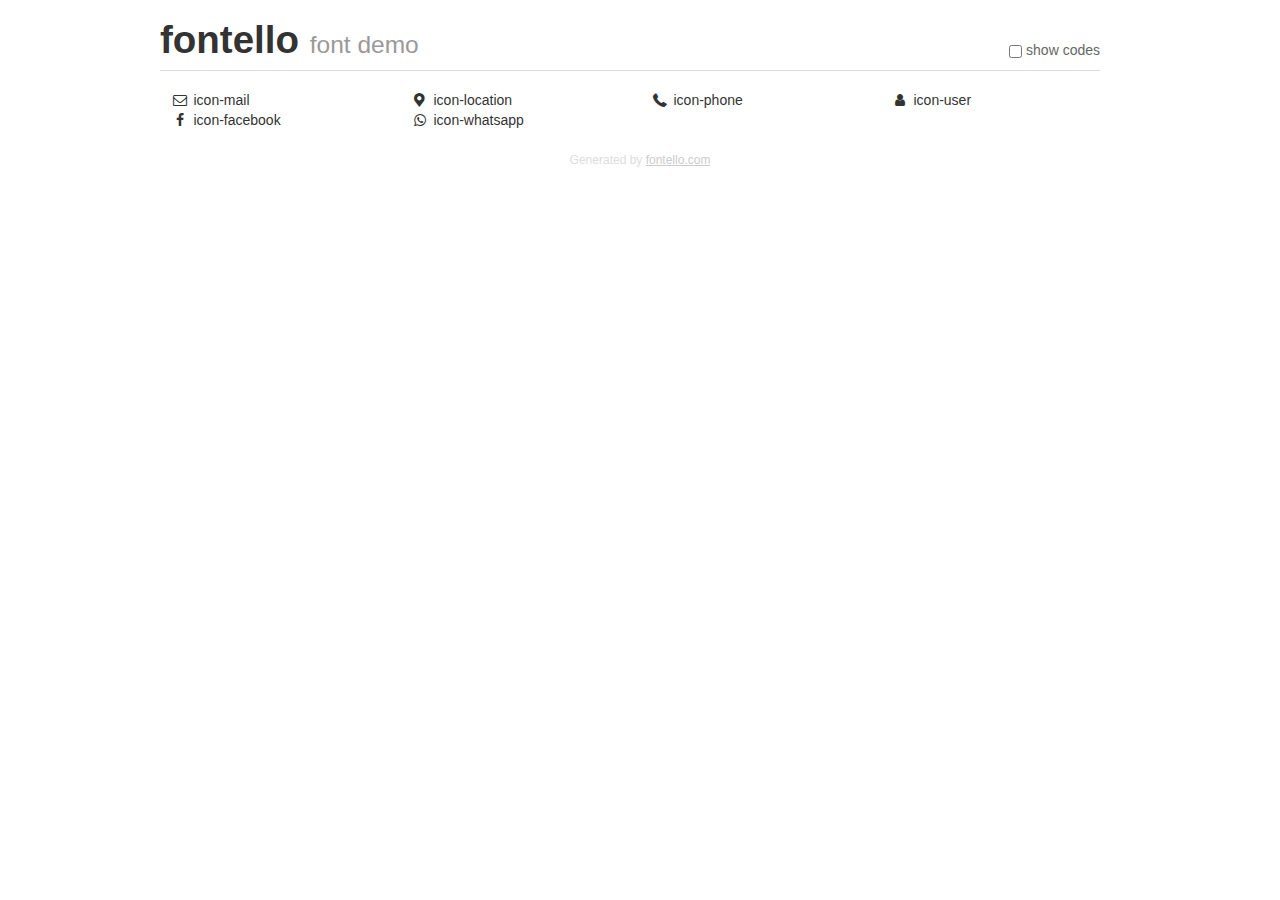
<file: fontello-67dcd4d9/demo.html>
<!DOCTYPE html>
<html>
  <head>
  <!--[if lt IE 9]><script language="javascript" type="text/javascript" src="//html5shim.googlecode.com/svn/trunk/html5.js"></script><![endif]-->
  <meta charset="UTF-8">
  <style>
    html {
      font-size: 100%;
      -webkit-text-size-adjust: 100%;
      -ms-text-size-adjust: 100%;
    }
    a:focus {
      outline: thin dotted #333;
      outline: 5px auto -webkit-focus-ring-color;
      outline-offset: -2px;
    }
    a:hover,
    a:active {
      outline: 0;
    }
    input {
      margin: 0;
      font-size: 100%;
      vertical-align: middle;
      *overflow: visible;
      line-height: normal;
    }
    input::-moz-focus-inner {
      padding: 0;
      border: 0;
    }
    body {
      margin: 0;
      font-family: "Helvetica Neue", Helvetica, Arial, sans-serif;
      font-size: 14px;
      line-height: 20px;
      color: #333;
      background-color: #fff;
    }
    a {
      color: #08c;
      text-decoration: none;
    }
    a:hover {
      color: #005580;
      text-decoration: underline;
    }
    .row {
      margin-left: -20px;
      *zoom: 1;
    }
    .row:before,
    .row:after {
      display: table;
      content: "";
      line-height: 0;
    }
    .row:after {
      clear: both;
    }
    .span3 {
      float: left;
      min-height: 1px;
      margin-left: 20px;
      width: 220px;
    }
    .container {
      width: 940px;
      margin-right: auto;
      margin-left: auto;
      *zoom: 1;
    }
    .container:before,
    .container:after {
      display: table;
      content: "";
      line-height: 0;
    }
    .container:after {
      clear: both;
    }
    small {
      font-size: 85%;
    }
    h1 {
      margin: 10px 0;
      font-family: inherit;
      font-weight: bold;
      line-height: 20px;
      color: inherit;
      text-rendering: optimizelegibility;
      line-height: 40px;
      font-size: 38.5px;
    }
    h1 small {
      font-weight: normal;
      line-height: 1;
      color: #999;
      font-size: 24.5px;
    }

    body {
      margin-top: 90px;
    }
    .header {
      position: fixed;
      top: 0;
      left: 50%;
      margin-left: -480px;
      background-color: #fff;
      border-bottom: 1px solid #ddd;
      padding-top: 10px;
      z-index: 10;
    }
    .footer {
      color: #ddd;
      font-size: 12px;
      text-align: center;
      margin-top: 20px;
    }
    .footer a {
      color: #ccc;
      text-decoration: underline;
    }
    .the-icons {
      font-size: 14px;
      line-height: 24px;
    }
    .switch {
      position: absolute;
      right: 0;
      bottom: 10px;
      color: #666;
    }
    .switch input {
      margin-right: 0.3em;
    }
    .codesOn .i-name {
      display: none;
    }
    .codesOn .i-code {
      display: inline;
    }
    .i-code {
      display: none;
    }
    @font-face {
      font-family: 'fontello';
      src: url('./font/fontello.eot?5915328');
      src: url('./font/fontello.eot?5915328#iefix') format('embedded-opentype'),
           url('./font/fontello.woff?5915328') format('woff'),
           url('./font/fontello.ttf?5915328') format('truetype'),
           url('./font/fontello.svg?5915328#fontello') format('svg');
      font-weight: normal;
      font-style: normal;
    }
    .demo-icon {
      font-family: "fontello";
      font-style: normal;
      font-weight: normal;
      speak: never;
     
      display: inline-block;
      text-decoration: inherit;
      width: 1em;
      margin-right: .2em;
      text-align: center;
      /* opacity: .8; */
     
      /* For safety - reset parent styles, that can break glyph codes*/
      font-variant: normal;
      text-transform: none;
     
      /* fix buttons height, for twitter bootstrap */
      line-height: 1em;
     
      /* Animation center compensation - margins should be symmetric */
      /* remove if not needed */
      margin-left: .2em;
     
      /* You can be more comfortable with increased icons size */
      /* font-size: 120%; */
     
      /* Font smoothing. That was taken from TWBS */
      -webkit-font-smoothing: antialiased;
      -moz-osx-font-smoothing: grayscale;
     
      /* Uncomment for 3D effect */
      /* text-shadow: 1px 1px 1px rgba(127, 127, 127, 0.3); */
    }
    </style>
    <link rel="stylesheet" href="css/animation.css"><!--[if IE 7]><link rel="stylesheet" href="css/" + font.fontname + "-ie7.css"><![endif]-->
    <script>
      function toggleCodes(on) {
        var obj = document.getElementById('icons');
      
        if (on) {
          obj.className += ' codesOn';
        } else {
          obj.className = obj.className.replace(' codesOn', '');
        }
      }
    </script>
  </head>
  <body>
    <div class="container header">
      <h1>fontello <small>font demo</small></h1>
      <label class="switch">
        <input type="checkbox" onclick="toggleCodes(this.checked)">show codes
      </label>
    </div>
    <div class="container" id="icons">
      <div class="row">
        <div class="span3" title="Code: 0xe801">
          <i class="demo-icon icon-mail">&#xe801;</i> <span class="i-name">icon-mail</span><span class="i-code">0xe801</span>
        </div>
        <div class="span3" title="Code: 0xe802">
          <i class="demo-icon icon-location">&#xe802;</i> <span class="i-name">icon-location</span><span class="i-code">0xe802</span>
        </div>
        <div class="span3" title="Code: 0xe803">
          <i class="demo-icon icon-phone">&#xe803;</i> <span class="i-name">icon-phone</span><span class="i-code">0xe803</span>
        </div>
        <div class="span3" title="Code: 0xe804">
          <i class="demo-icon icon-user">&#xe804;</i> <span class="i-name">icon-user</span><span class="i-code">0xe804</span>
        </div>
      </div>
      <div class="row">
        <div class="span3" title="Code: 0xf09a">
          <i class="demo-icon icon-facebook">&#xf09a;</i> <span class="i-name">icon-facebook</span><span class="i-code">0xf09a</span>
        </div>
        <div class="span3" title="Code: 0xf232">
          <i class="demo-icon icon-whatsapp">&#xf232;</i> <span class="i-name">icon-whatsapp</span><span class="i-code">0xf232</span>
        </div>
      </div>
    <div class="container footer">Generated by <a href="https://fontello.com">fontello.com</a></div>
  </body>
</html>
</file>
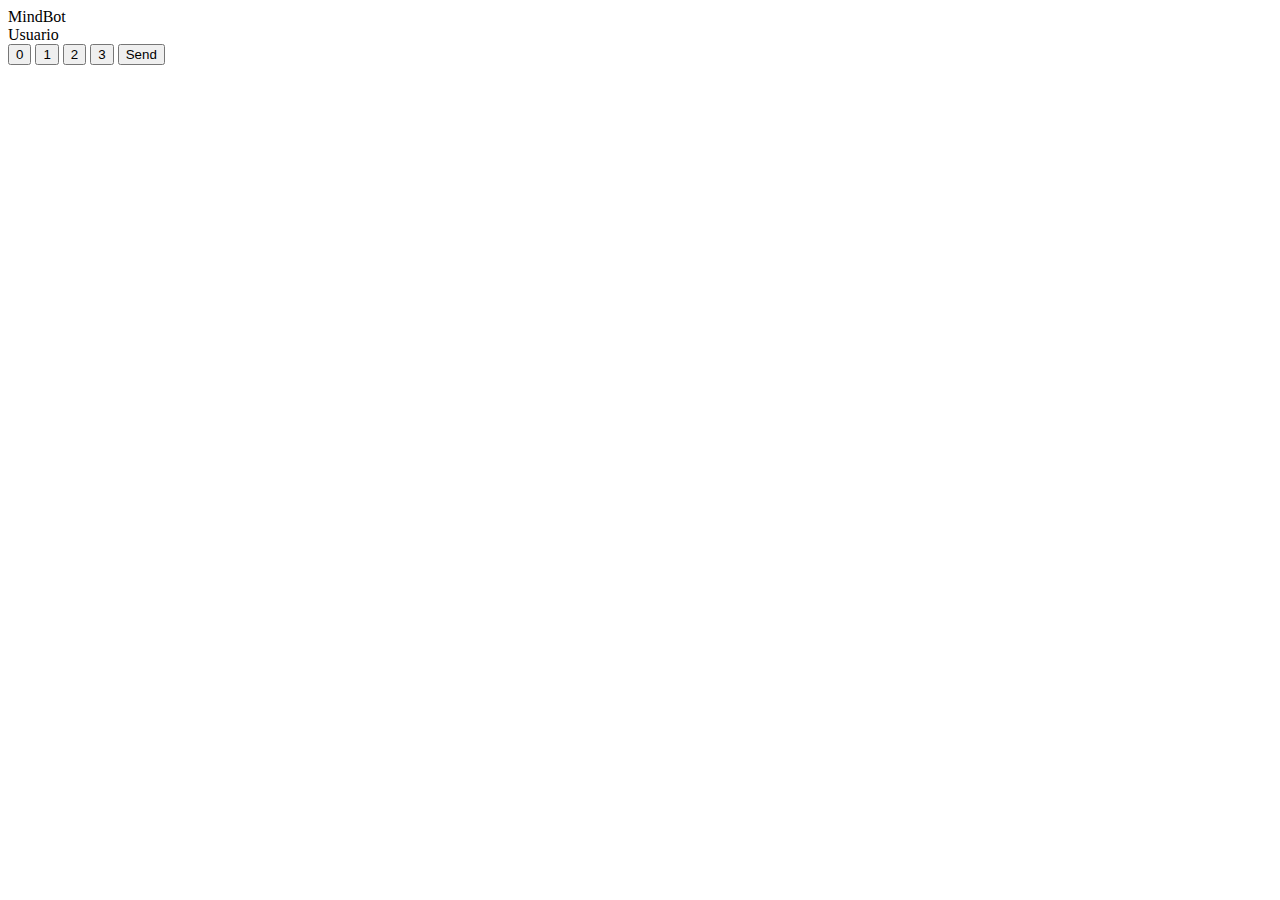
<file: public/chatbot.html>
<!DOCTYPE html>
<html lang="en">
	<head>
		<meta charset="UTF-8" />
		<meta http-equiv="X-UA-Compatible" content="IE=edge" />
		<meta name="viewport" content="width=device-width, initial-scale=1.0" />
		<title>Chatbot</title>
	</head>
	<body>
		<section class="msger">
			<header class="msger-header">
				<div class="msger-header-title">
					<i class="fas fa-comment-alt"></i>
				</div>
				<div class="msger-header-options">
					<span><i class="fas fa-cog"></i></span>
				</div>
			</header>

			<main class="msger-chat">
				<div class="msg left-msg">
					<div
						class="msg-img"
						style="
							background-image: url(https://image.flaticon.com/icons/svg/327/327779.svg);
						"
					></div>

					<div class="msg-bubble">
						<div class="msg-info">
							<div class="msg-info-name">MindBot</div>
						</div>

						<div class="msg-text"></div>
					</div>
				</div>

				<div class="msg right-msg">
					<div
						class="msg-img"
						style="
							background-image: url(https://image.flaticon.com/icons/svg/145/145867.svg);
						"
					></div>

					<div class="msg-bubble">
						<div class="msg-info">
							<div class="msg-info-name">Usuario</div>
						</div>

						<div class="msg-text"></div>
					</div>
				</div>
			</main>

			<form class="msger-inputarea">
				<input type="button" class="msger-input" value="0" name="0" />
				<input type="button" class="msger-input" value="1" name="1" />
				<input type="button" class="msger-input" value="2" name="2" />
				<input type="button" class="msger-input" value="3" name="3" />
				<button type="submit" class="msger-send-btn">Send</button>
			</form>
		</section>
	</body>
</html>
</file>
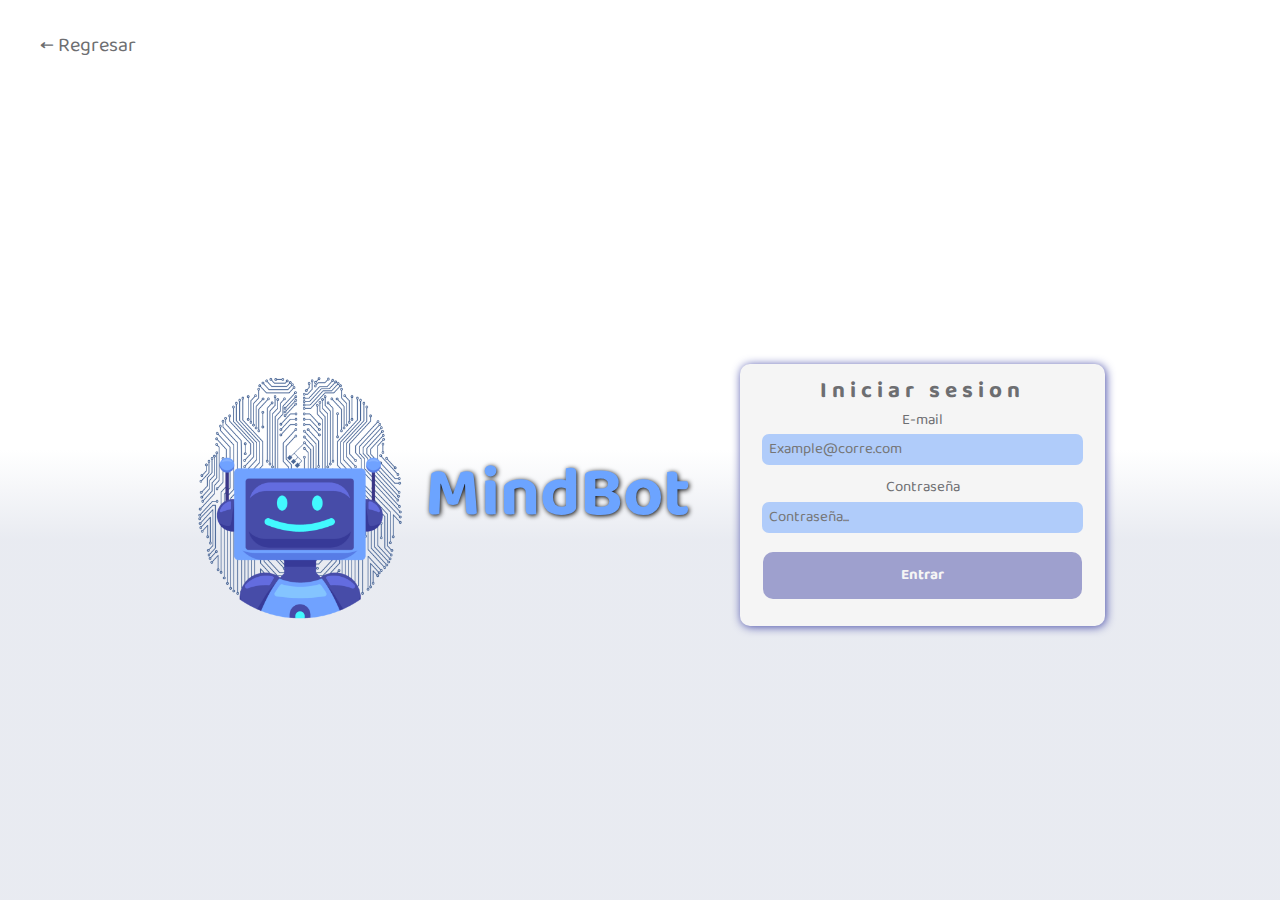
<file: public/iniciar_sesion.html>
<!DOCTYPE html>
<html lang="en">
	<head>
		<meta charset="UTF-8" />
		<meta http-equiv="X-UA-Compatible" content="IE=edge" />
		<meta name="viewport" content="width=device-width, initial-scale=1.0" />
		<!--Color web-->
		<meta name="theme-color" content="#6ca4ff" />
		<!--Palabras claves-->
		<meta name="keywords" content="PALABRAS, CLAVES, CON ESPACIOS" />
		<!--Descripcion-->
		<meta name="description" content="DESCRIPCION DE LA PAGINA" />
		<title>MindBot</title>
		<!--Normalize-->
		<link rel="stylesheet" href="css/normalize.css" />
		<link rel="preload" href="css/normalize.css" as="style" />
		<!--Google Fonts-->
		<link rel="preconnect" href="https://fonts.googleapis.com" />
		<link rel="preconnect" href="https://fonts.gstatic.com" crossorigin />
		<link
			href="https://fonts.googleapis.com/css2?family=Baloo+2:wght@400;500;700&display=swap"
			rel="stylesheet"
		/>
		<!--Hoja de estilos-->
		<link rel="preload" href="css/style.css" as="style" />
		<link href="css/style.css" rel="stylesheet" />
		<!--CSS animacion-->
		<link
			rel="stylesheet"
			href="https://cdnjs.cloudflare.com/ajax/libs/animate.css/4.1.1/animate.min.css"
		/>
		<!--Logo pestaña web-->
		<link rel="shortcut icon" type="image/x-ico" href="img/Logo - copia.ico" />
	</head>

	<body>
		<header class="back">
			<div class="max back__">
				<a class="back__enlace" href="index.html"> ← Regresar</a>
			</div>
		</header>
		<main>
			<div class="flex">
				<div class="left__inicar">
					<img class="left__img" src="img/Logo.png" width="300px" alt="" />
					<h2 class="left__title">MindBot</h2>
				</div>

				<div class="right__iniciar">
					<form
						id="formulario"
						class="formulario"
						action="/authenticate"
						method="POST"
					>
						<div>
							<h2 class="formulario__titulo">Iniciar sesion</h2>
						</div>
						<div class="espacio">
							<label class="label" for="">E-mail</label>
							<input
								id="email"
								class="input"
								placeholder="Example@corre.com"
								type="email"
								name="email"
							/>
						</div>

						<div class="espacio">
							<label class="label" for="">Contraseña</label>
							<input
								id="password"
								class="input"
								placeholder="Contraseña..."
								type="password"
								name="password"
							/>
						</div>

						<div class="boton">
							<button class="boton__entrar" href="principal.html" type="submit">
								Entrar
							</button>
						</div>
					</form>
				</div>
			</div>
		</main>
		<script src="js/formulario_iniciar.js"></script>
	</body>
</html>
</file>
<file: public/css/style.css>
* {
	margin: 0;
}

html {
	font-size: 62.5%;
	box-sizing: border-box;
	scroll-behavior: smooth;
}

*,
*:before,
*:after {
	box-sizing: inherit;
}

body {
	font-size: 16px;
	font-family: 'Baloo 2', cursive;
	background: rgb(219, 223, 233);
	background: linear-gradient(
		0deg,
		rgba(219, 223, 233, 0.6250875350140056) 40%,
		rgba(255, 255, 255, 1) 50%
	);
	overflow-x: hidden;
}

h1,
h2,
h3,
a {
	margin: 0;
	padding: 0;
	text-decoration: none;
}

.max {
	max-width: 120rem;
	margin: auto;
}

:root {
	--azulBajito: rgba(108, 164, 255, 0.5);
	--azulFuerte: rgba(108, 164, 255, 255);
	--morado: rgba(71, 76, 168, 255);
	--moradoBajito: rgba(71, 76, 168, 0.5);
	--gris: rgba(109, 110, 113, 255);
	--grisBajito: rgba(109, 110, 113, 0.5);
}

/*Inicio del codigo*/

/*Navegacion*/
.nav {
	background-color: var(--azulBajito);
	display: flex;
	flex-direction: row;
	justify-content: space-around;
	align-items: center;
	position: fixed;
	width: 100%;
	z-index: 100;
	box-shadow: 0 8px 32px 0 rgba(31, 38, 135, 0.37);
	backdrop-filter: blur(4px); /*Linea clave*/
	border: 1px solid rgba(255, 255, 255, 0.18);
}

@media (max-width: 830px) {
	.nav {
		display: flex;
		flex-direction: row;
		justify-content: space-between;
		padding-left: 2rem;
		padding-right: 2rem;
	}
}

.nav__left__enlace {
	display: flex;
	align-items: center;
	justify-content: center;
}

.nav__titulo {
	color: var(--azulFuerte);
	text-shadow: 0.1rem 0.1rem 0.3rem black;
	font-size: 3rem;
}

@media (max-width: 480px) {
	.nav__titulo {
		display: none;
	}
}

.nav_right {
	display: flex;
	gap: 3rem;
}

@media (max-width: 830px) {
	.nav__enlace {
		display: none;
	}
}

.nav__enlace,
.nav__crear,
.nav__iniciar {
	color: var(--gris);
	padding: 0.5rem;
	font-size: 2rem;
}

.nav__enlace:hover {
	color: var(--morado);
	animation: pulse; /* referring directly to the animation's @keyframe declaration */
	animation-duration: 0.5s;
}

.nav__crear,
.nav__iniciar {
	background-color: var(--azulFuerte);
	padding: 0.5rem;
	border-radius: 0.75rem;
	border: 0.1rem var(--grisBajito) solid;
}

.nav__crear:hover,
.nav__iniciar:hover {
	color: var(--gris);
	animation: pulse; /* referring directly to the animation's @keyframe declaration */
	animation-duration: 0.5s;
}

@media (max-width: 830px) {
	.nav__iniciar,
	.nav__crear {
		font-size: 1.6rem;
	}
}

/*Main*/
.main {
	overflow: hidden;
}

@media (min-width: 1140px) {
	.main {
		height: 50vh;
	}
}

@media (min-width: 768px) {
	.main {
		padding-top: 7rem;
	}
}

.main__flex {
	display: flex;
	flex-direction: row;
	justify-content: center;
	align-items: center;
}
@media (max-width: 480px) {
	.main__flex__logo {
		display: none;
	}
}

.mindbot {
	display: flex;
	flex-direction: column;
	align-items: center;
	justify-content: center;
}

@media (max-width: 830px) {
	.mindbot {
		padding-top: 6.5rem;
	}
}

.maindbot__titulo {
	font-size: 6.5rem;
	padding-top: 3rem;
	color: var(--azulFuerte);
	text-shadow: 0.1rem 0.1rem 0.5rem black;
	text-align: center;
}

.maindbot__texto {
	font-size: 2.3rem;
	text-align: center;
	padding: 1rem;
	color: var(--gris);
}

/*QUE ES UN TRASTORNO*/
.main__trastornos {
	padding-top: 2rem;
	display: flex;
	gap: 3rem;
	font-size: 2rem;
}

@media (max-width: 768px) {
	.main__trastornos {
		flex-direction: column;
		text-align: center;
	}
}
.main__enlace {
	color: var(--moradoBajito);
	text-align: center;
}

.main__enlace:hover {
	animation: pulse; /* referring directly to the animation's @keyframe declaration */
	animation-duration: 0.5s;
	color: var(--morado);
}

/*CHATBOT*/

.chatbot {
	display: grid;
	grid-template-columns: repeat(2, 1fr);
	align-items: center;
	justify-content: space-between;
}

@media (max-width: 1040px) {
	.chatbot {
		display: flex;
		flex-direction: column;
	}
}

.chatbot__left {
	display: flex;
	align-items: center;
	justify-content: center;
}

@media (max-width: 830px) {
	.chatbot__left {
		display: none;
	}
}

.chatbot__imagen {
	filter: drop-shadow(var(--gris) 0.2rem 0.2rem 0.5rem);
}

@media (max-width: 768px) {
	.chatbot__imagen {
		width: 30rem;
	}
}

.chatbot__right {
	display: flex;
	justify-content: center;
	align-items: center;
}
.chatbot__rightP {
	display: grid;
	justify-content: center;
	align-items: center;
}

.chatbot__chat {
	display: flex;
	justify-content: center;
	align-items: center;
}

.chatbot__msj {
	width: 60rem;
}
.button_bot {
	color: #ffff;
	background: rgb(108, 148, 174);
	border: none;
	font-size: large;
	height: 50px;
	width: 60rem;
}
.button_bot:hover {
	background-color: #7a9eb5;
}
@media (max-width: 830px) {
	.chatbot__msj {
		width: 35rem;
	}
}

/*Trastorno*/

@media (min-width: 1140px) {
	.trastorno {
		height: 100vh;
	}
}

.trastorno__flex {
	display: flex;
	flex-direction: column;
	align-items: center;
	justify-content: space-between;
	column-gap: 3rem;
	overflow: hidden;
}

@media (min-width: 1040px) {
	.trastorno__flex {
		height: 100vh;
	}
}

/*@media (max-width: 1040px) {
    .trastorno__flex {
        flex-direction: column;
    }
}*/

.trastorno__titulo {
	font-size: 4.8rem;
	padding-bottom: 1rem;
	color: var(--morado);
	font-weight: 700;
	padding-top: 4rem;
	text-shadow: 0.1rem 0.1rem 0.5rem var(--azulFuerte);
}

.trastorno__titulo {
	text-align: center;
	padding-top: 7rem;
}

.trastorno__texto {
	font-size: 2rem;
	line-height: 1.5;
	padding: 1rem 1.5rem;
}

.trastorno__img {
	width: 50rem;
}

@media (max-width: 480px) {
	.trastorno__img {
		width: 35rem;
	}
}

/*INICIA SECCION DE TIPOS DE TRASTORNOS*/
@media (min-width: 1040px) {
	.trastornos {
		padding-top: 10rem;
	}
}

.trastornos__seccion {
	display: flex;
	flex-direction: column;
	align-items: center;
	justify-content: space-between;
}

.trastornos__contenedor {
	display: grid;
	grid-template-columns: repeat(2, 1fr);
	align-items: center;
	justify-content: center;
	gap: 2rem;
	overflow: hidden;
}

@media (max-width: 1040px) {
	.trastornos__contenedor {
		display: flex;
		flex-direction: column;
	}
}

@media (min-width: 1140px) {
	.trastornos__contenedor {
		height: 100vh;
	}
}

.trastornos__titulo {
	font-size: 4rem;
	color: var(--azulFuerte);
	padding-bottom: 1.5rem;
	padding: 1rem 1.5rem;
	text-shadow: 0.1rem 0.1rem 0.5rem var(--grisBajito);
}

@media (min-width: 1140px) {
	.trastornos__titulo {
		padding-top: 7rem;
	}
}

@media (max-width: 830px) {
	.trastornos__titulo {
		padding-top: 7rem;
	}
}
@media (max-width: 1040px) {
	.trastornos__titulo {
		text-align: center;
	}
}
.trastornos__texto {
	font-size: 1.8rem;
	line-height: 1.5;
	padding: 1rem 1.5rem;
}

.trastornos__right {
	display: flex;
	justify-content: center;
	align-items: center;
}

.trastornos__img {
	width: 40rem;
}

.trastornos__img__walk {
	height: 44rem;
	width: 44rem;
}

@media (max-width: 480px) {
	.trastornos__img {
		width: 35rem;
		height: 35rem;
	}
}

/*Proposito*/

.proposito {
	overflow: hidden;
}
@media (min-width: 1040px) {
	.proposito {
		height: 100vh;
	}
}
.proposito__flex {
	display: flex;
	flex-direction: column;
	justify-content: center;
	align-items: center;
}
@media (min-width: 1040px) {
	.proposito__flex {
		height: 100vh;
	}
}
.proposito__titulo {
	font-size: 4rem;
	padding-bottom: 2rem;
	color: var(--morado);
	padding-top: 10rem;
	text-shadow: 0.1rem 0.1rem 0.5rem var(--azulFuerte);
}

@media (max-width: 840px) {
	.proposito__titulo {
		padding-top: 7rem;
	}
}

.proposito__texto {
	font-size: 1.8rem;
	line-height: 1.5;
	padding: 1rem 1.5rem;
}

.proposito__img {
	width: 50rem;
	height: 50rem;
}

@media (max-width: 480px) {
	.proposito__img {
		width: 35rem;
		height: 35rem;
	}
}

/*Noticias*/
.noticias {
	height: 110vh;
}

@media (max-width: 768px) {
	.noticias {
		height: auto;
	}
}
.noticias h2 {
	text-align: center;
	padding: 2rem;
	padding-top: 8rem;
}
@media (max-width: 600px) {
	.noticias h2 {
		font-size: 4rem;
	}
}
.caja__noticias__flex {
	display: flex;
	flex-direction: row;
	justify-content: space-around;
	gap: 5rem;
}

@media (max-width: 1024px) {
	.caja__noticias__flex {
		flex-direction: column;
		justify-content: center;
		align-items: center;
	}
}

.noticia {
	text-align: center;
}

@media (max-width: 768px) {
	.noticia {
		display: flex;
		flex-direction: column;
		justify-content: center;
		align-items: center;
	}
}

.noticia h3 {
	border-bottom: var(--grisBajito) solid 0.1rem;
	padding: 1rem;
	text-align: center;
	font-size: 2rem;
}

.noticia p {
	padding: 1rem;
	text-align: left;
}

@media (max-width: 600px) {
	.noticia p {
		text-align: center;
	}
}

.noticia img {
	border-radius: 0.5rem;
}

.enlace__noticia {
	color: var(--morado);
	text-align: left;
	padding: 1rem;
	display: block;
}

.enlace__noticia:hover {
	text-decoration: underline;
}

.enlace__todas__noticias a {
	text-align: center;
	display: block;
	padding-top: 3rem;
	font-size: 3rem;
	color: var(--azulFuerte);
}

/*Pagina de noticias*/
.portada__noticias__flex {
	display: flex;
	flex-direction: row;
	justify-content: center;
	align-items: center;
	border-bottom: var(--moradoBajito) solid 0.1rem;
	height: 90vh;
}

@media (max-width: 1024px) {
	.portada__noticias__flex {
		flex-direction: column;
		height: auto;
	}
}

@media (max-width: 600px) {
	.news__img {
		width: 35rem;
		height: 35rem;
	}
}

.portada__noticias__flex h1 {
	font-size: 15rem;
	padding-bottom: 1rem;
	color: var(--morado);
	font-weight: 700;
	padding-top: 4rem;
	text-shadow: 0.1rem 0.1rem 0.5rem var(--azulFuerte);
}

@media (max-width: 768px) {
	.portada__noticias__flex h1 {
		font-size: 9rem;
	}
}

.nav__noticias {
	padding-top: 3rem;
}

.nav__titulo__noticias {
	font-size: 7rem;
}

.noticias__grid {
	display: grid;
	grid-template-columns: 1fr 1fr 1fr;
	column-gap: 3rem;
	row-gap: 3rem;
	padding-top: 2rem;
}

.titulo__noticias {
	font-size: 5rem;
	padding-bottom: 1rem;
	color: var(--morado);
	font-weight: 700;
	padding-top: 4rem;
	text-shadow: 0.1rem 0.1rem 0.5rem var(--azulFuerte);
	text-align: center;
}

/* Boton flotante*/
.contacto__btn-user {
	display: flex;
	flex-direction: row;
	justify-content: center;
	align-items: center;
	width: 7rem;
	height: 7rem;
	position: fixed;
	bottom: 3rem;
	right: 3rem;
	border-radius: 50%;
	z-index: 100;
	animation-duration: 1.5s;

	background-color: var(--azulFuerte);
	box-shadow: 0 8px 32px 0 rgba(31, 38, 135, 0.37);
	backdrop-filter: blur(4px);
	border: 1px solid rgba(255, 255, 255, 0.18);
}

.contacto__btn-user:hover {
	background-color: var(--azulBajito);
	transition: 0.5s ease-out;
}

.icon-user-boton {
	font-size: 5rem;
	color: rgb(255, 255, 255);
	display: flex;
	justify-content: center;
	align-items: center;
}

.icon-user-boton:hover {
	color: var(--moradoBajito);
}

/*Footer*/
.footer {
	position: relative;
	padding-top: 10rem;
	height: 100%;
	width: 100%;
}
.custom-shape-divider-bottom-1642363165 {
	position: absolute;
	bottom: 0;
	left: 0;
	width: 100%;
	overflow: hidden;
	line-height: 0;
}

.custom-shape-divider-bottom-1642363165 svg {
	position: relative;
	display: block;
	width: calc(169% + 1.3px);
	height: 50px;
}

.custom-shape-divider-bottom-1642363165 .shape-fill {
	fill: rgba(255, 255, 255);
	position: relative;
}

/** For mobile devices **/
@media (max-width: 1140px) {
	.custom-shape-divider-bottom-1642363165 svg {
		width: calc(100% + 1.3px);
		height: 20px;
	}
}

.footer__superior {
	position: absolute;
	background-color: rgba(255, 255, 255, 0.664);
	display: grid;
	grid-template-columns: repeat(3, 1fr);
	align-items: center;
	justify-content: center;
	padding: 0.5rem 0;
}

@media (min-width: 1140px) {
	.footer__superior {
		height: 50vh;
	}
}

@media (max-width: 1040px) {
	.footer__superior {
		display: flex;
		flex-direction: column;
		gap: 2rem;
	}
}

.footer__logo,
.footer__menu,
.footer__nosotros,
.footer__contacto,
.footer__terminos,
.footer__derechos {
	display: flex;
	flex-direction: column;
	justify-content: center;
	align-items: center;
}

.footer__logo {
	display: flex;
	flex-direction: row;
}

.footer__img {
	width: 18rem;
}
@media (max-width: 830px) {
	.footer__img {
		width: 10rem;
	}
}

.footer__logo__txt {
	font-size: 6.5rem;
	padding-top: 3rem;
	color: var(--azulFuerte);
	text-shadow: 0.1rem 0.1rem 0.5rem black;
	font-weight: 700;
}
@media (max-width: 480px) {
	.footer__logo__txt {
		display: none;
	}
}

.footer__menu {
	align-items: center;
	justify-content: center;
	text-align: center;
	gap: 3rem;
	font-size: 2rem;
	font-weight: 700;
	border-bottom: 0.1rem var(--grisBajito) solid;
	padding: 1rem;
}

.footer__menu__enlace {
	color: var(--moradoBajito);
}

.footer__menu__enlace:hover {
	color: var(--morado);
	animation: pulse; /* referring directly to the animation's @keyframe declaration */
	animation-duration: 0.5s;
}
.footer__terminos {
	display: flex;
	flex-direction: row;
	gap: 15rem;
}
@media (max-width: 480px) {
	.footer__terminos {
		gap: 3rem;
	}
}
.footer__titulo {
	letter-spacing: 0.5rem;
	font-weight: 700;
	font-size: 2rem;
	padding-bottom: 1rem;
	text-align: center;
	color: var(--morado);
}

.footer__texto {
	font-size: 2rem;
	text-align: center;
	color: var(--gris);
}

@media (max-width: 1024px) {
	.footer__derechos {
		border-top: solid 0.1rem var(--grisBajito);
		padding: 1rem;
	}
}

/*Iniciar sesion*/
.back {
	display: flex;
	justify-content: space-between;
	align-items: center;
	height: 10vh;
	width: 100%;
}

.back__ {
	width: 100%;
}

.back__enlace {
	color: var(--gris);
	font-size: 2rem;
}
@media (max-width: 840px) {
	.back__enlace {
		padding-left: 3rem;
	}
}

.back__enlace:hover {
	color: var(--azulFuerte);
}

.flex {
	width: 100%;
	height: 90vh;
	display: flex;
	align-items: center;
	justify-content: center;
	gap: 5rem;
}

@media (max-width: 840px) {
	.flex {
		flex-direction: column;
	}
}

.left__inicar {
	display: flex;
	align-items: center;
	justify-content: center;
}

.left__img {
	width: 25rem;
}

@media (max-width: 840px) {
	.left__img {
		width: 20rem;
		padding-top: 25rem;
	}
}

@media (max-width: 480px) {
	.left__img {
		padding: 0;
	}
}

.left__title {
	font-size: 7rem;
	color: var(--azulFuerte);
	text-shadow: 0.1rem 0.1rem 0.5rem black;
}

@media (max-width: 840px) {
	.left__title {
		display: none;
	}
}

.right__iniciar {
	display: flex;
	flex-direction: column;
	align-items: center;
	justify-content: center;
	text-align: center;
}

@media (max-width: 480px) {
	.right__iniciar {
		padding: 0 1rem;
	}
}

.formulario {
	background-color: whitesmoke;
	padding: 1.5rem;
	border-radius: 1rem;
	box-shadow: 0.1rem 0.1rem 1rem var(--morado);
	font-size: 1.5rem;
}

.formulario__titulo {
	letter-spacing: 0.5rem;
	color: var(--gris);
}

.espacio {
	padding: 0.7rem;
}

.label {
	display: inline-block;
	color: var(--gris);
	padding-bottom: 0.5rem;
}

.input {
	width: 100%;
	padding: 0.7rem;
	border-radius: 0.7rem;
	border: none;
	background-color: var(--azulBajito);
	border-color: var(--azulBajito);
}

.input:focus {
	outline: none;
	border: 0.1rem solid var(--azulFuerte);
}

.boton {
	padding: 1.2rem 0;
}

.boton__entrar {
	width: 95%;
	padding: 1.5rem;
	border-radius: 1rem;
	border: none;
	background-color: var(--moradoBajito);
	color: whitesmoke;
	font-weight: 700;
}

.boton__entrar:hover {
	cursor: pointer;
	background-color: var(--morado);
	transition: 0.5s;
}

/*Contacto con Areli*/
.contacto__titulo {
	width: 100vw;
	font-size: 6.5rem;
	padding-top: 3rem;
	color: var(--azulFuerte);
	text-shadow: 0.1rem 0.1rem 0.5rem black;
	text-align: center;
}
@media (max-width: 480px) {
	.contacto__titulo {
		font-size: 4.5rem;
	}
}

.contcato__bloque {
	display: flex;
	flex-direction: column;
	justify-content: center;
	align-items: center;
	gap: 5rem;
	padding-top: 2rem;
}

.contacto__bloque-1 {
	text-align: center;
	align-items: center;
}

.contacto__bloque-1 img {
	width: 49rem;
	align-items: center;
}

.contacto__bloque-1 p {
	font-size: 2rem;
}

@media (max-width: 600px) {
	.contacto__bloque-1 img {
		width: 370px;
	}
}

.contacto__bloque-2 {
	align-items: center;
	padding-top: 3rem;
}

.contacto__bloque-2 h2 {
	font-size: 4.8rem;
	padding-bottom: 1rem;
	color: var(--morado);
	font-weight: 700;
	text-shadow: 0.1rem 0.1rem 0.5rem var(--azulFuerte);
	text-align: center;
}

.contacto__bloque-2 p {
	font-size: 2rem;
	line-height: 1.5;
	padding: 1rem 1.5rem;
}

article h2 {
	font-size: 4.8rem;
	padding-bottom: 1rem;
	color: var(--morado);
	font-weight: 700;
	text-shadow: 0.1rem 0.1rem 0.5rem var(--azulFuerte);
	text-align: center;
}

/*Medios de contacto*/

.medios__contacto {
	padding-top: 4rem;
	display: grid;
	width: 100vw;
	grid-template-columns: 1fr 1fr 1fr;
	align-items: center;
	justify-content: center;
}

@media (max-width: 600px) {
	.medios__contacto {
		display: flex;
		flex-direction: column;
		gap: 5rem;
	}
}

.contacto {
	display: flex;
	flex-direction: row;
	align-items: center;
	justify-content: center;
}

.contacto__telefono,
.contacto__correo {
	border-right: 0.1rem solid var(--grisBajito);
	padding: 2rem;
}

@media (max-width: 600px) {
	.contacto__telefono,
	.contacto__correo {
		border-right: none;
		border-bottom: 0.1rem solid var(--grisBajito);
	}
}

@media (max-width: 600px) {
	.contacto {
		display: flex;
		flex-direction: column;
		align-items: center;
		justify-content: center;
	}
}

.icon {
	font-size: 10rem;
	color: var(--azulFuerte);
	text-shadow: 0.1rem 0.1rem 1rem var(--morado);
}

.contacto__enlace {
	color: var(--morado);
	font-size: 2rem;
}

.contacto__enlace:hover {
	text-decoration: underline;
}

/*Seccion historial */
.section__historial {
	height: 100vh;
}

@media (max-width: 1024px) {
	.section__historial {
		height: auto;
	}
}

.section__historial h2 {
	text-align: center;
	font-size: 4.8rem;
	padding-bottom: 1rem;
	color: var(--morado);
	font-weight: 700;
	padding-top: 4rem;
	text-shadow: 0.1rem 0.1rem 0.5rem var(--azulFuerte);
	padding-top: 7rem;
}

.section__historial p {
	font-size: 1.8rem;
	padding: 1rem;
}

@media (max-width: 1024px) {
	.section__historial p {
		text-align: center;
	}
}

.historial__flex {
	display: flex;
	gap: 5rem;
	align-items: center;
	justify-content: center;
}

@media (max-width: 1024px) {
	.historial__flex {
		flex-direction: column;
		gap: 0;
	}
}

.animacion__hitorial {
	width: 50rem;
	height: 50rem;
}

@media (max-width: 1024px) {
	.animacion__hitorial {
		width: 100%;
		height: 100%;
	}
}

#resultLabel {
	display: none;
}
</file>
<file: fontello-67dcd4d9/css/animation.css>
/*
   Animation example, for spinners
*/
.animate-spin {
  -moz-animation: spin 2s infinite linear;
  -o-animation: spin 2s infinite linear;
  -webkit-animation: spin 2s infinite linear;
  animation: spin 2s infinite linear;
  display: inline-block;
}
@-moz-keyframes spin {
  0% {
    -moz-transform: rotate(0deg);
    -o-transform: rotate(0deg);
    -webkit-transform: rotate(0deg);
    transform: rotate(0deg);
  }

  100% {
    -moz-transform: rotate(359deg);
    -o-transform: rotate(359deg);
    -webkit-transform: rotate(359deg);
    transform: rotate(359deg);
  }
}
@-webkit-keyframes spin {
  0% {
    -moz-transform: rotate(0deg);
    -o-transform: rotate(0deg);
    -webkit-transform: rotate(0deg);
    transform: rotate(0deg);
  }

  100% {
    -moz-transform: rotate(359deg);
    -o-transform: rotate(359deg);
    -webkit-transform: rotate(359deg);
    transform: rotate(359deg);
  }
}
@-o-keyframes spin {
  0% {
    -moz-transform: rotate(0deg);
    -o-transform: rotate(0deg);
    -webkit-transform: rotate(0deg);
    transform: rotate(0deg);
  }

  100% {
    -moz-transform: rotate(359deg);
    -o-transform: rotate(359deg);
    -webkit-transform: rotate(359deg);
    transform: rotate(359deg);
  }
}
@-ms-keyframes spin {
  0% {
    -moz-transform: rotate(0deg);
    -o-transform: rotate(0deg);
    -webkit-transform: rotate(0deg);
    transform: rotate(0deg);
  }

  100% {
    -moz-transform: rotate(359deg);
    -o-transform: rotate(359deg);
    -webkit-transform: rotate(359deg);
    transform: rotate(359deg);
  }
}
@keyframes spin {
  0% {
    -moz-transform: rotate(0deg);
    -o-transform: rotate(0deg);
    -webkit-transform: rotate(0deg);
    transform: rotate(0deg);
  }

  100% {
    -moz-transform: rotate(359deg);
    -o-transform: rotate(359deg);
    -webkit-transform: rotate(359deg);
    transform: rotate(359deg);
  }
}
</file>
